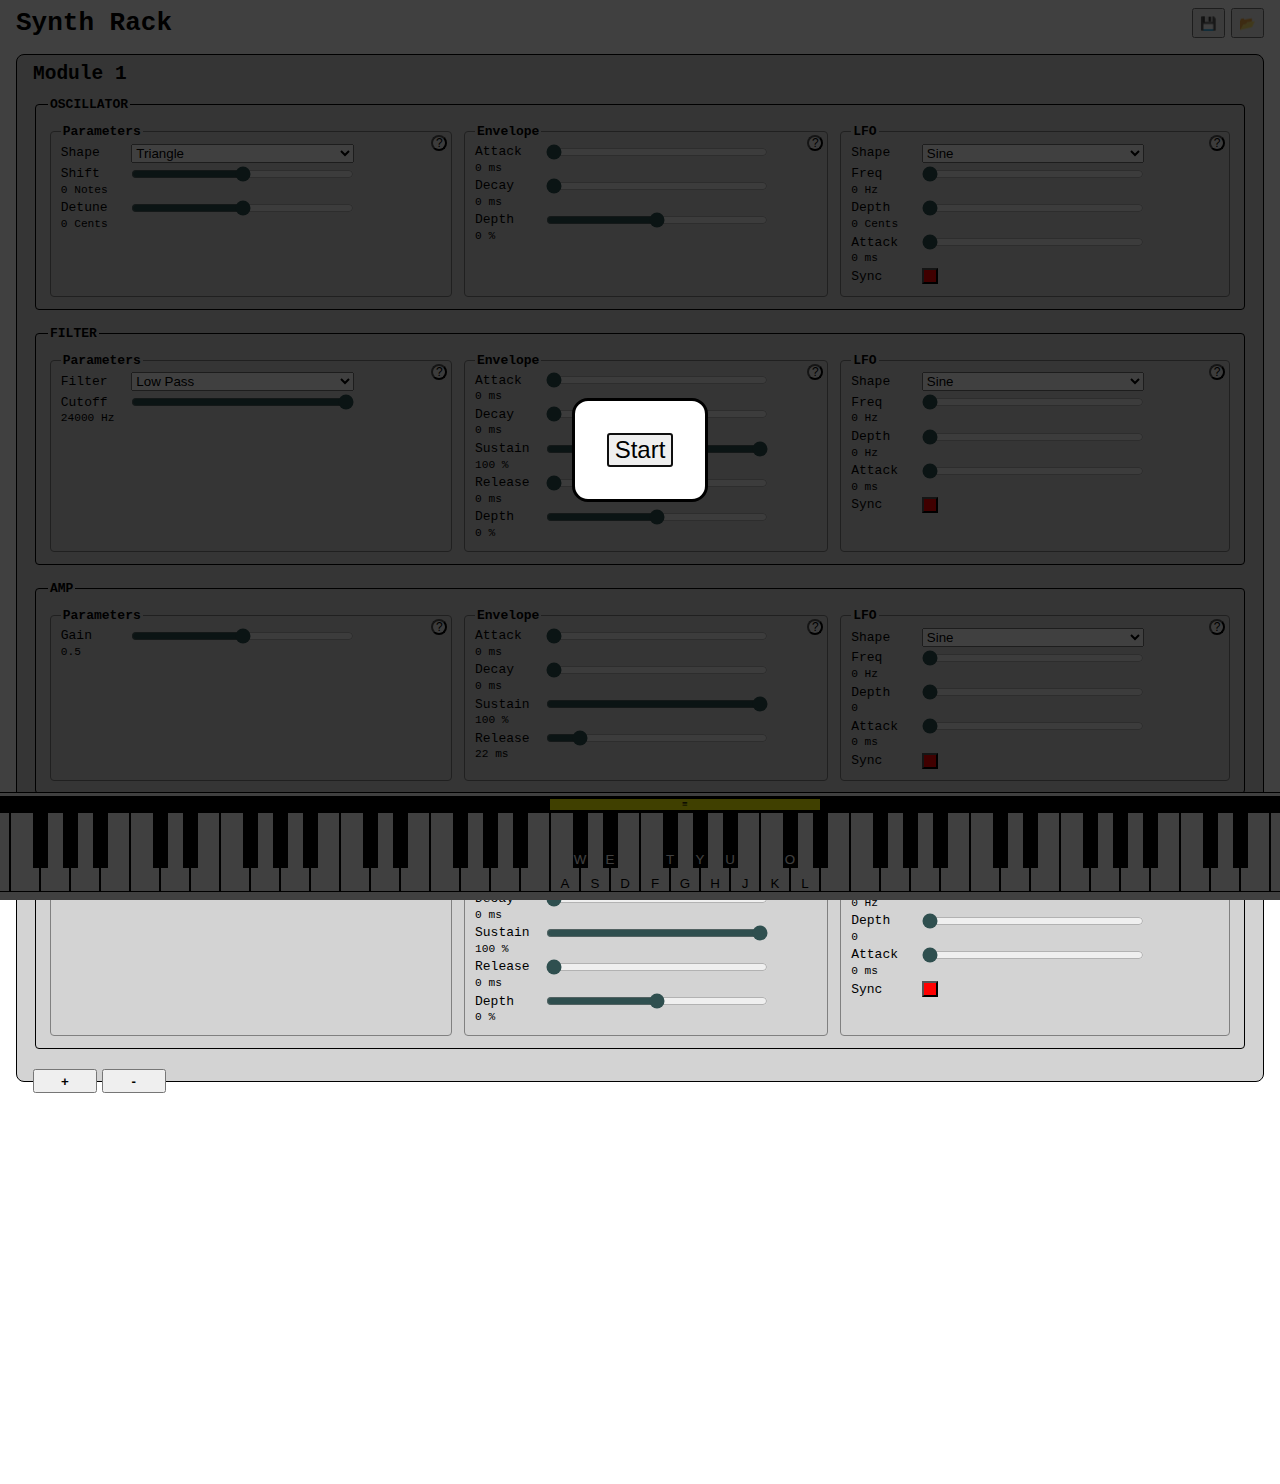
<file: index.html>
<!DOCTYPE html>
<html>
<head>
	<title>Synth Rack</title>
	<meta name="viewport" content="width=device-width, initial-scale=1.0">
	<meta name="description" content="Web-based music synthesiser">

	<script src="./keyboard/keyboardKey.js"></script>
	<script src="./keyboard/keyboardKeys.js"></script>
	<script src="./keyboard/keyboardHandle.js"></script>
	<script src="./keyboard/keyboardController.js"></script>

	<script src="./modules/arrange/moduleButtons.js"></script>

	<script src="./modules/common/helpButton.js"></script>
	<script src="./modules/common/labelledInput.js"></script>
	<script src="./modules/common/dropdownInput.js"></script>
	<script src="./modules/common/toggleInput.js"></script>
	<script src="./modules/common/knobInput.js"></script>
	<script src="./modules/common/envModule.js"></script>

	<script src="./modules/osc/oscShape.js"></script>
	<script src="./modules/osc/oscShift.js"></script>
	<script src="./modules/osc/oscDetune.js"></script>
	<script src="./modules/osc/oscParams.js"></script>
	<script src="./modules/osc/oscSection.js"></script>

	<script src="./modules/common/lfoModule.js"></script>

	<script src="./modules/filter/filterType.js"></script>
	<script src="./modules/filter/filterCutoff.js"></script>
	<script src="./modules/filter/filterParams.js"></script>
	<script src="./modules/filter/filterSection.js"></script>

	<script src="./modules/amp/ampGain.js"></script>
	<script src="./modules/amp/ampParams.js"></script>
	<script src="./modules/amp/ampSection.js"></script>

	<script src="./modules/pan/panStereo.js"></script>
	<script src="./modules/pan/panParams.js"></script>
	<script src="./modules/pan/panSection.js"></script>

	<script src="./modules/synthModule.js"></script>
	<script src="./synthRack.js"></script>

	<link rel="stylesheet" href="./index.css"/>
	<link rel="stylesheet" href="./keyboard/keyboard.css"/>
	<link rel="stylesheet" href="./modules/modules.css"/>
</head>
<body>
	<div is="synth-rack"></div>
</body>
</html>
</file>
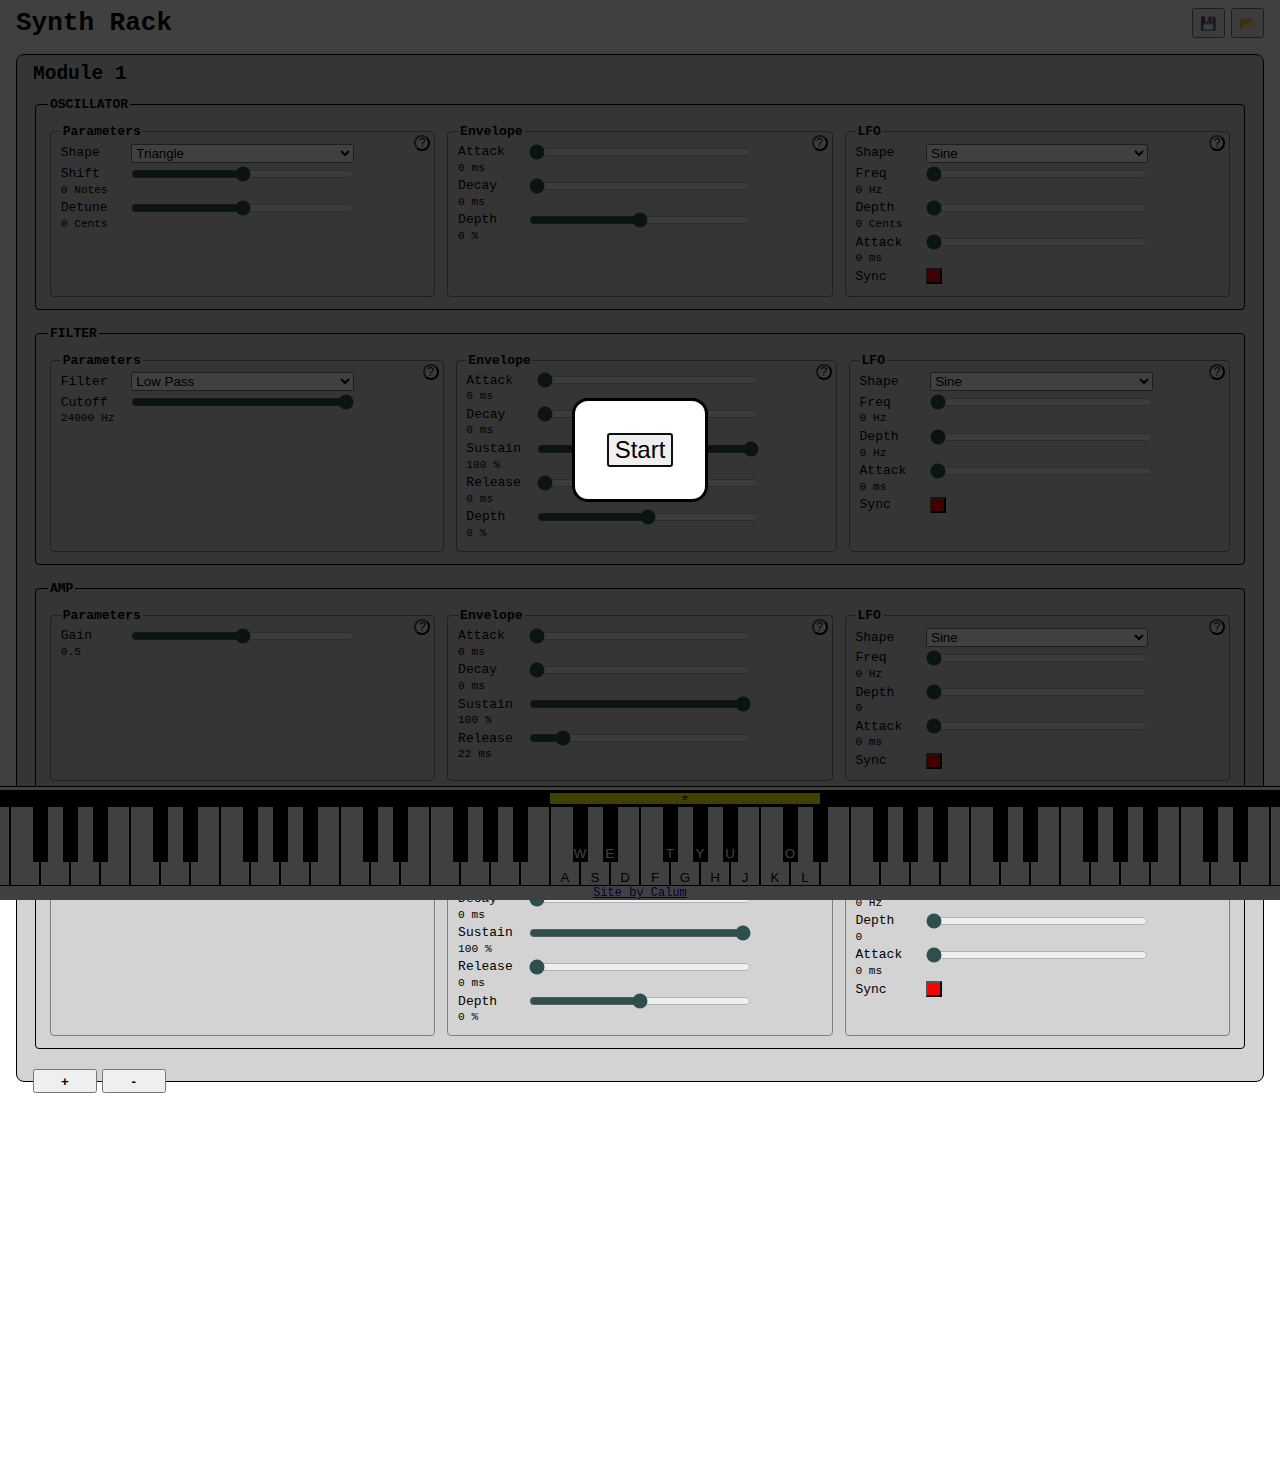
<file: public_html/index.html>
<!DOCTYPE html>
<html>
<head>
	<title>Synth Rack</title>
	<meta name="viewport" content="width=device-width">
	<meta name="description" content="Web-based music synthesiser">
	<meta name="google-site-verification" content="oNaYcUTJTwFIoWzK9ivaKI5LDLJCwyZynm9rn8ziHK8" />

	<script src="./webComponents.js"></script>

	<script src="./keyboard/keyboardKey.js"></script>
	<script src="./keyboard/keyboardKeys.js"></script>
	<script src="./keyboard/keyboardHandle.js"></script>
	<script src="./keyboard/keyboardController.js"></script>

	<script src="./modules/arrange/moduleButtons.js"></script>

	<script src="./modules/common/helpButton.js"></script>
	<script src="./modules/common/labelledInput.js"></script>
	<script src="./modules/common/dropdownInput.js"></script>
	<script src="./modules/common/toggleInput.js"></script>
	<script src="./modules/common/knobInput.js"></script>
	<script src="./modules/common/envModule.js"></script>

	<script src="./modules/osc/oscShape.js"></script>
	<script src="./modules/osc/oscShift.js"></script>
	<script src="./modules/osc/oscDetune.js"></script>
	<script src="./modules/osc/oscParams.js"></script>
	<script src="./modules/osc/oscSection.js"></script>

	<script src="./modules/common/lfoModule.js"></script>

	<script src="./modules/filter/filterType.js"></script>
	<script src="./modules/filter/filterCutoff.js"></script>
	<script src="./modules/filter/filterParams.js"></script>
	<script src="./modules/filter/filterSection.js"></script>

	<script src="./modules/amp/ampGain.js"></script>
	<script src="./modules/amp/ampParams.js"></script>
	<script src="./modules/amp/ampSection.js"></script>

	<script src="./modules/pan/panStereo.js"></script>
	<script src="./modules/pan/panParams.js"></script>
	<script src="./modules/pan/panSection.js"></script>

	<script src="./modules/synthModule.js"></script>
	<script src="./synthRack.js"></script>

	<link rel="stylesheet" href="./index.css"/>
	<link rel="stylesheet" href="./keyboard/keyboard.css"/>
	<link rel="stylesheet" href="./modules/modules.css"/>
</head>
<body>
	<noscript>This site requires JavaScript.  Please enable JavaScript and reload the page.</noscript>
	<synth-rack></synth-rack>
	<a href="mailto:calumiscoding@gmail.com" id="contact">Site by Calum</a>
</body>
</html>
</file>
<file: index.css>
body {
	margin: 0;
	margin-bottom: 40vh;
	font-family: monospace;
}

button {
	cursor: pointer;
}

div[is="synth-rack"] header {
	margin: 0.5rem 1rem 0rem 1rem;
	display: flex;
	flex-direction: row;
	column-gap: 0.4rem;
}

div[is="synth-rack"] header h1 {
	margin: 0rem;
	flex-grow: 1;
}

dialog.activate {
	padding: 2rem;
	border-radius: 1rem;
}

dialog.activate button {
	font-size: 1.5rem;
}

dialog.activate::backdrop {
	background-color: rgba(0, 0, 0, 0.75);
}
</file>
<file: keyboard/keyboard.css>
div[is="keyboard-controller"] {
	position: fixed;
	bottom: 0;
	left: 0;
	right: 0;
	z-index: 2;
	background-color: white;
	border-top: 1px solid black;
	padding: 0.2rem 0rem 0.5rem 0rem;
	user-select: none;

	/* Prevent browser zooming on double click */
	touch-action: manipulation;
}

	div[is="qwerty-rail"] {
		display: flex;
		flex-direction: column;
		justify-content: center;
		height: 1rem;
		background-color: black;
		cursor: grab;
	}

	div[is="qwerty-rail"].grabbed {
		cursor: grabbing;
	}
	
	div[is="qwerty-handle"] {
		text-align: center;
		font-size: 0.6rem;
		background-color: yellow;
	}

	div[is="keyboard-keys"] {
		position: relative;
		max-height: 40vh;
		height: 5rem;
	}

		button[is="keyboard-key"] {
			position: absolute;
			cursor: pointer;
			border: 1px solid black;
			border-collapse: collapse;
			padding: 0;
			display: flex;
			flex-direction: column;
			align-items: center;
			justify-content: end;
		}

		button[is="keyboard-key"].white-key {
			background-color: white;
			height: 100%;
			z-index: 10;
			color: black;
		}

		button[is="keyboard-key"].black-key {
			background-color: black;
			height: 70%;
			z-index: 20;
			color: white;
		}

		button[is="keyboard-key"]:hover {
			background-color: lightgray;
		}

		button[is="keyboard-key"].key-pressed {
			background-color: gray;
		}
</file>
<file: modules/modules.css>
/* Synth module unit */
form[is="synth-module"] {
	position: relative;
	display: inline-flex;
	flex-direction: column;
	border: 1px solid black;
	border-radius: 0.5rem;
	margin: 1rem 1rem 2rem 1rem;
	padding: 1rem;
	background-color: lightgrey;
}

form[is="synth-module"] h2 {
	width: 100%;
	margin: -0.5rem 0rem 0.75rem 0rem;
}

/* Help buttons */
button[is="help-button"] {
	position: absolute;
	top: -0.25rem;
	right: 0.25rem;
	border-radius: 100%;
	padding: 0rem;
	font-size: 0.75rem;
	line-height: 0.75rem;
	width: 1rem;
	height: 1rem;
}

button[is="help-button"] dialog {
	text-align: start;
	font-size: 1rem;
	line-height: 1rem;
}

button[is="help-button"] dialog::backdrop {
	background-color: rgba(0, 0, 0, 0.6);
}

button[is="help-button"] dialog ul {
	padding-left: 1.5rem;
}

button[is="help-button"] dialog p {
	text-align: center;
	margin: 0rem;
	font-size: 0.75rem;
}

/* Fieldsets */
form[is="synth-module"] fieldset {
	position: relative;
	border: 1px solid black;
	border-radius: 0.25rem;
}

form[is="synth-module"] fieldset legend {
	font-weight: bold;
}

/* Primary outer fieldset */
form[is="synth-module"] > fieldset {
	display: flex;
	flex-direction: row;
	margin-bottom: 1rem;
	padding: 0.75rem;
	column-gap: 0.5rem;
}

form[is="synth-module"] > fieldset > legend {
	text-transform: uppercase;
}

/* Secondary inner fieldset */
form[is="synth-module"] fieldset fieldset {
	border-color: grey;
}

/* Parameter input */
form[is="synth-module"] fieldset div {
	display: block;
	margin-bottom: 0.2rem;
}

form[is="synth-module"] fieldset div label {
	display: inline-block;
	width: 7ch;
}

form[is="synth-module"] fieldset div button,
form[is="synth-module"] fieldset div select,
form[is="synth-module"] fieldset div input {
	margin: 0rem 1rem;
	cursor: pointer;
	vertical-align: middle;
	accent-color: darkslategrey;
}

form[is="synth-module"] fieldset div select,
form[is="synth-module"] fieldset div input {
	width: 30ch;
}

form[is="synth-module"] fieldset div span {
	display: inline-block;
	width: 8ch;
	font-size: 0.7rem;
}

form[is="synth-module"] fieldset fieldset:first-of-type div span {
	width: 14ch;
}

form[is="synth-module"] fieldset fieldset:last-of-type div span {
	width: 12ch;
}

form[is="synth-module"] fieldset div select:focus,
form[is="synth-module"] fieldset div input:focus {
	background-color: lightgray;
	accent-color: gray;
}

/* Toggle input */
div[is="toggle-input"] button {
	width: 1rem;
	height: 1rem;
	background-color: red;
}

div[is="toggle-input"] button:has(input[checked]) {
	background-color: green;
}

/* Module add/remove buttons */
form[is="synth-module"] div[is="module-buttons"] {
	position: absolute;
	bottom: -0.75rem;
}

form[is="synth-module"] div[is="module-buttons"] button {
	font-weight: bold;
	width: 4rem;
	height: 1.5rem;
	margin-right: 0.3rem;
}

form[is="synth-module"]:only-of-type div[is="module-buttons"] button:last-child {
	cursor: not-allowed;
}
</file>
<file: public_html/index.css>
body {
	margin: 0;
	margin-bottom: 40vh;
	font-family: monospace;
	width: fit-content;
}

button {
	cursor: pointer;
}

synth-rack > div header {
	margin: 0.5rem 1rem 0rem 1rem;
	display: flex;
	flex-direction: row;
	column-gap: 0.4rem;
}

synth-rack > div header h1 {
	margin: 0rem;
	flex-grow: 1;
}

dialog.activate {
	padding: 2rem;
	border-radius: 1rem;
}

dialog.activate button {
	font-size: 1.5rem;
}

dialog.activate::backdrop {
	background-color: rgba(0, 0, 0, 0.75);
}

a#contact {
	position: fixed;
	bottom: 0;
	left: 0;
	right: 0;
	z-index: 3;
	font-size: 0.75rem;
	text-align: center;
}

.web-component {
	display: contents;
}
</file>
<file: public_html/keyboard/keyboard.css>
keyboard-controller > div {
	position: fixed;
	bottom: 0;
	left: 0;
	right: 0;
	z-index: 2;
	background-color: white;
	border-top: 1px solid black;
	padding: 0.2rem 0rem 0.85rem 0rem;
	user-select: none;

	/* Prevent browser zooming on double click */
	touch-action: none;
}

	qwerty-rail > div {
		display: flex;
		flex-direction: column;
		justify-content: center;
		height: 1rem;
		background-color: black;
		cursor: grab;
	}

	qwerty-rail > div.grabbed {
		cursor: grabbing;
	}
	
	qwerty-handle > div {
		text-align: center;
		font-size: 0.6rem;
		background-color: yellow;
	}

	keyboard-keys > div {
		position: relative;
		max-height: 40vh;
		height: 5rem;
	}

		keyboard-key > button {
			position: absolute;
			cursor: pointer;
			border: 1px solid black;
			border-collapse: collapse;
			padding: 0;
			display: flex;
			flex-direction: column;
			align-items: center;
			justify-content: end;
		}

		keyboard-key > button.white-key {
			background-color: white;
			height: 100%;
			z-index: 10;
			color: black;
		}

		keyboard-key > button.black-key {
			background-color: black;
			height: 70%;
			z-index: 20;
			color: white;
		}

		keyboard-key > button:hover {
			background-color: lightgray;
		}

		keyboard-key > button.key-pressed {
			background-color: gray;
		}
</file>
<file: public_html/modules/modules.css>
/* Synth module unit */
synth-module > form {
	position: relative;
	display: inline-flex;
	flex-direction: column;
	border: 1px solid black;
	border-radius: 0.5rem;
	margin: 1rem 1rem 2rem 1rem;
	padding: 1rem;
	background-color: lightgrey;
}

synth-module > form h2 {
	width: 100%;
	margin: -0.5rem 0rem 0.75rem 0rem;
}

/* Help buttons */
help-button > button {
	position: absolute;
	top: -0.25rem;
	right: 0.25rem;
	border-radius: 100%;
	padding: 0rem;
	font-size: 0.75rem;
	line-height: 0.75rem;
	width: 1rem;
	height: 1rem;
}

help-button > button dialog {
	text-align: start;
	font-size: 1rem;
	line-height: 1rem;
}

help-button > button dialog::backdrop {
	background-color: rgba(0, 0, 0, 0.6);
}

help-button > button dialog ul {
	padding-left: 1.5rem;
}

help-button > button dialog p {
	text-align: center;
	margin: 0rem;
	font-size: 0.75rem;
}

/* Fieldsets */
synth-module > form fieldset {
	position: relative;
	border: 1px solid black;
	border-radius: 0.25rem;
}

synth-module > form fieldset legend {
	font-weight: bold;
}

/* Primary outer fieldset */
synth-module > form  > .web-component > fieldset {
	display: flex;
	flex-direction: row;
	margin-bottom: 1rem;
	padding: 0.75rem;
	column-gap: 0.5rem;
}

synth-module > form > .web-component > fieldset > legend {
	text-transform: uppercase;
}

/* Secondary inner fieldset */
synth-module > form fieldset fieldset {
	border-color: grey;
}

/* Parameter input */
synth-module > form fieldset div {
	display: block;
	margin-bottom: 0.2rem;
}

synth-module > form fieldset div label {
	display: inline-block;
	width: 7ch;
}

synth-module > form fieldset div button,
synth-module > form fieldset div select,
synth-module > form fieldset div input {
	margin: 0rem 1rem;
	cursor: pointer;
	vertical-align: middle;
	accent-color: darkslategrey;
}

synth-module > form fieldset div select,
synth-module > form fieldset div input {
	width: 30ch;
}

synth-module > form fieldset div span {
	display: inline-block;
	width: 8ch;
	font-size: 0.7rem;
}

synth-module > form fieldset filter-params > fieldset div span {
	width: 14ch;
}

synth-module > form fieldset fieldset div span {
	width: 12ch;
}

synth-module > form fieldset div select:focus,
synth-module > form fieldset div input:focus {
	background-color: lightgray;
	accent-color: gray;
}

/* Toggle input */
toggle-input > div button {
	width: 1rem;
	height: 1rem;
	background-color: red;
}

toggle-input > div button:has(input[checked]) {
	background-color: green;
}

/* Module add/remove buttons */
synth-module > form module-buttons > div {
	position: absolute;
	bottom: -0.75rem;
}

synth-module > form module-buttons > div button {
	font-weight: bold;
	width: 4rem;
	height: 1.5rem;
	margin-right: 0.3rem;
}

synth-module > form:only-of-type module-buttons > div button:last-child {
	cursor: not-allowed;
}
</file>
